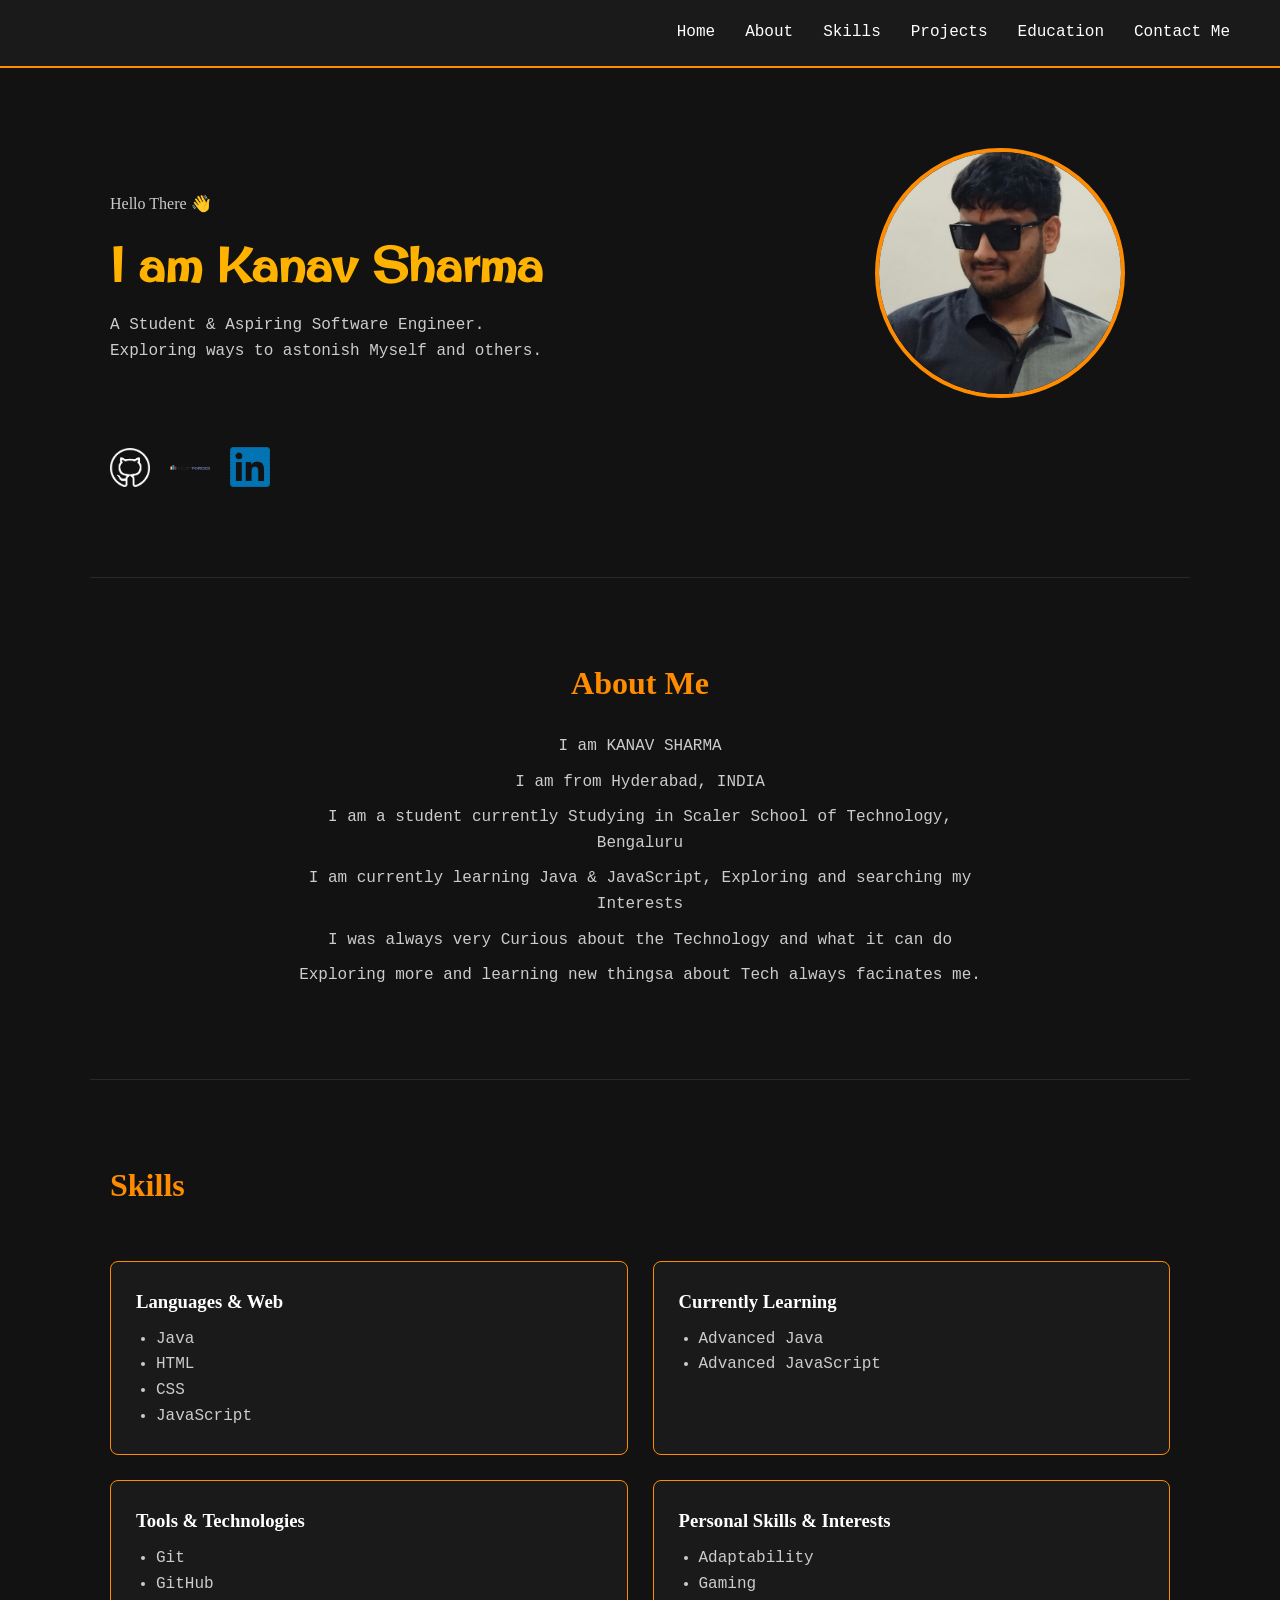
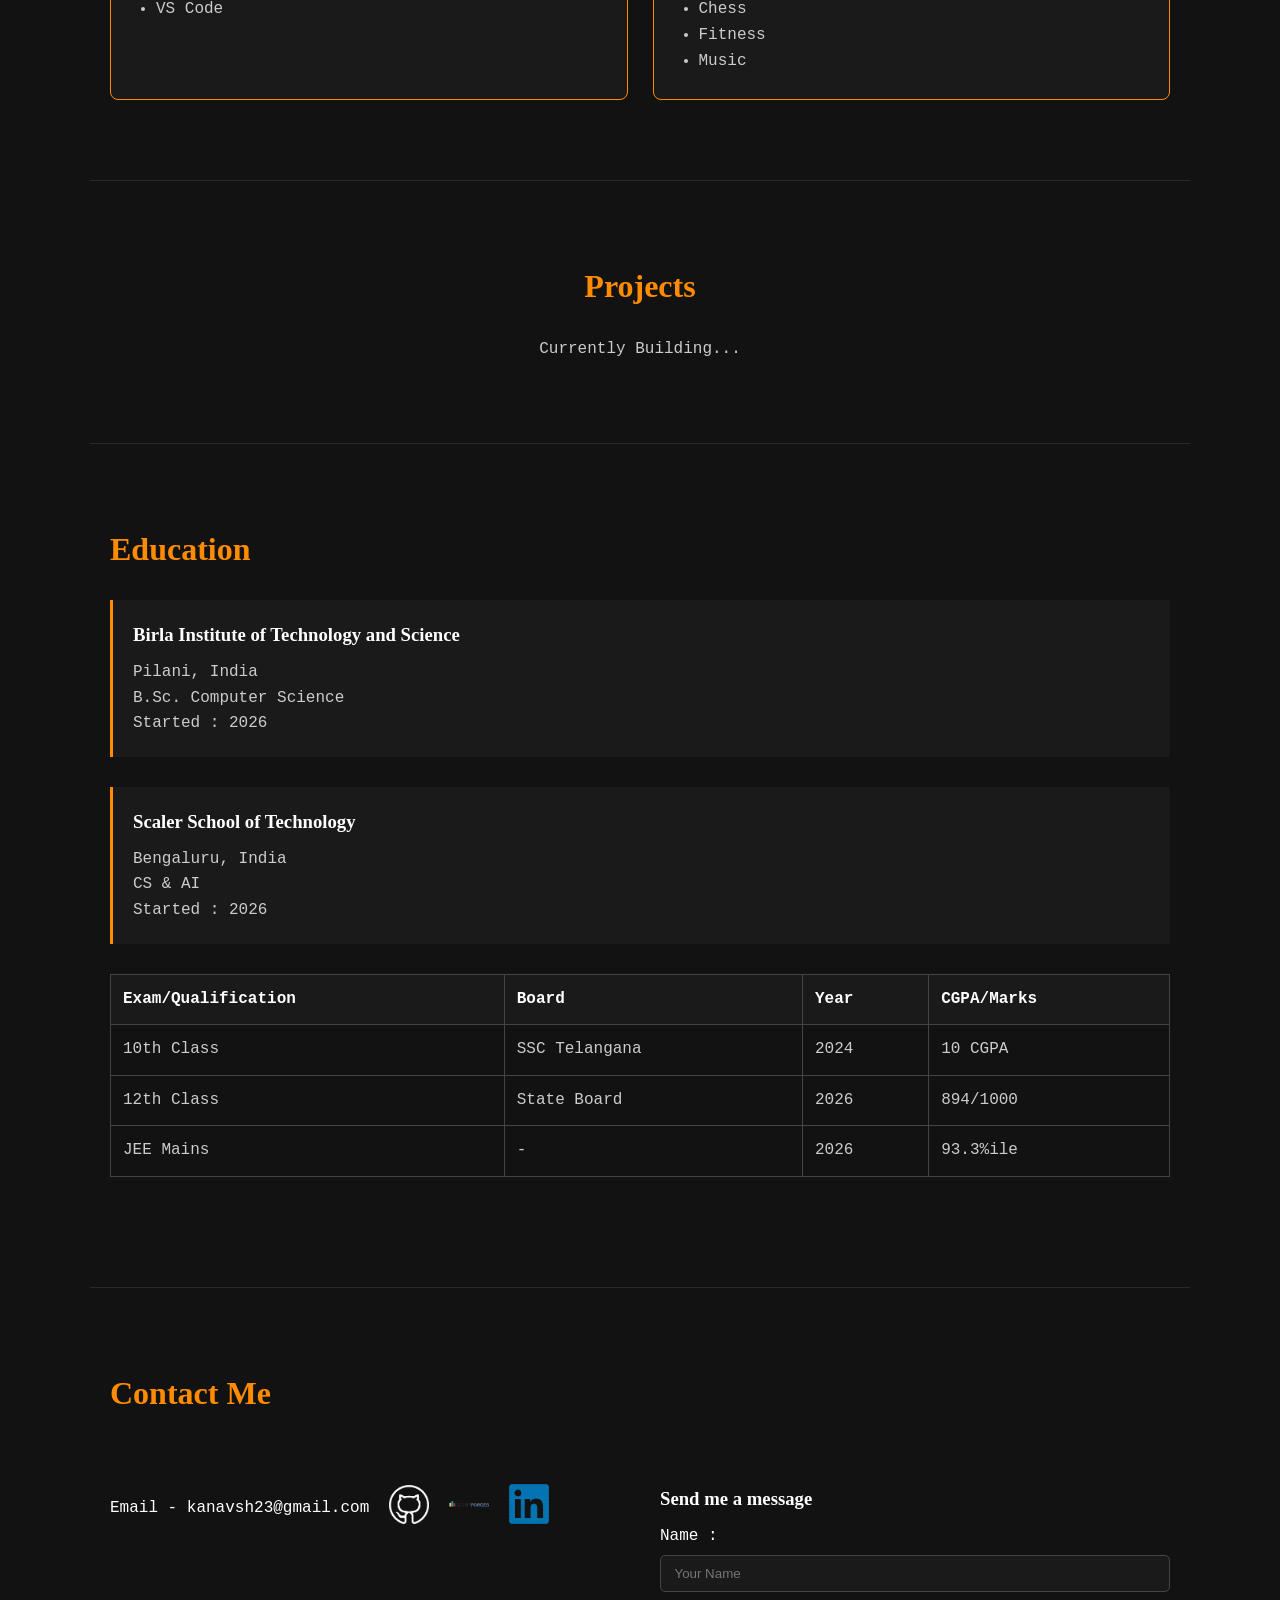
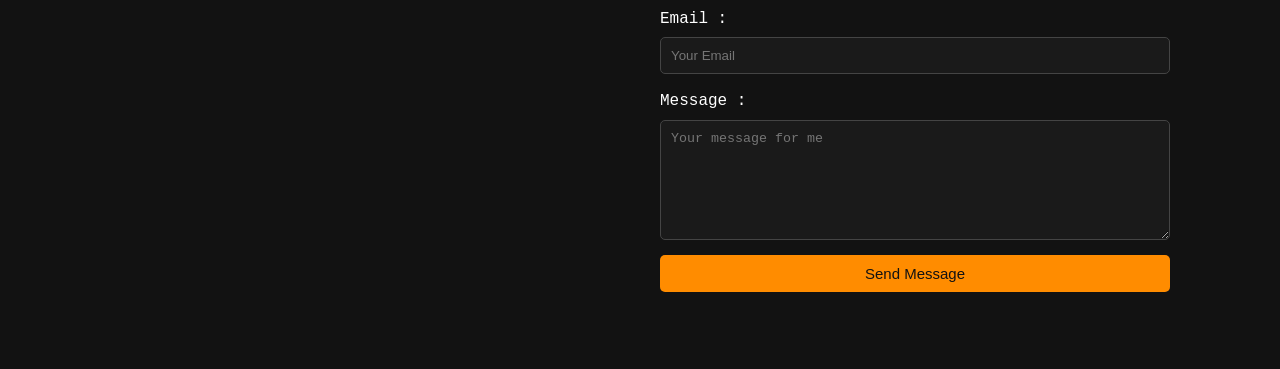
<file: index.html>
<!DOCTYPE html>
<html lang="en">

<head>
    <meta charset="UTF-8">
    <meta name="viewport" content="width=device-width, initial-scale=1.0">

    <title>Kanav Sharma</title>

    <link rel="preconnect" href="https://fonts.googleapis.com">
    <link rel="preconnect" href="https://fonts.gstatic.com" crossorigin>
    <link href="https://fonts.googleapis.com/css2?family=Chewy&family=Edu+QLD+Hand:wght@400..700&family=Iosevka+Charon+Mono:ital,wght@0,300;0,400;0,500;0,700;1,300;1,400;1,500;1,700&family=Original+Surfer&display=swap" rel="stylesheet">

    <link rel="stylesheet" href="portfolio.css">
</head>

<body>

    <header>
        <nav>
            <ul>
                <li><a href="index.html">Home</a></li>
                <li><a href="about.html">About</a></li>
                <li><a href="skills.html">Skills</a></li>
                <li><a href="projects.html">Projects</a></li>
                <li><a href="education.html">Education</a></li>
                <li><a href="contactme.html">Contact Me</a></li>
            </ul>
        </nav>
    </header>

    <main>

        <section id="home">

            <div>
                <p>Hello There 👋</p>
                <h1>I am Kanav Sharma</h1>
                <p>A Student & Aspiring Software Engineer.</p>
                <p>Exploring ways to astonish Myself and others.</p>
            </div>

            <div>
                <img src="assets\kanav.jpeg" alt="Profile pic of Kanav Sharma">
            </div>

            <div>
                <ul>
                    <li><a href="https://github.com/kanavsharma09" target="_blank" rel="noopener noreferrer"><img src="assets\Github_transparent.png" alt="GitHub"></a></li>
                    <li><a href="https://codeforces.com/profile/kanavsharma09" target="_blank" rel="noopener noreferrer"><img src="assets\CodeForces_transparent.png" alt="CodeForces"></a></li>
                    <li><a href="https://www.linkedin.com/in/kanav-sharma-463323418/" target="_blank" rel="noopener noreferrer"><img src="assets\LinkedIn_transparent.png" alt="LinkedIn"></a></li>
                </ul>
            </div>

        </section>

        <section id="aboutme">

            <div>

                <h2>About Me</h2>
                <p>I am KANAV SHARMA</p>
                <p>I am from Hyderabad, INDIA</p>
                <p>I am a student currently Studying in Scaler School of Technology, Bengaluru</p>
                <p>I am currently learning Java & JavaScript, Exploring and searching my Interests</p>
                <p>I was always very Curious about the Technology and what it can do</p>
                <p>Exploring more and learning new thingsa about Tech always facinates me.</p>
           
            </div>

        </section>

        <section id="skills">

            <h2>Skills</h2>

            <div>
                <h3>Languages & Web</h3>
                <ul>
                    <li>Java</li>
                    <li>HTML</li>
                    <li>CSS</li>
                    <li>JavaScript</li>
                </ul>
            </div>

            <div>
                <h3>Currently Learning</h3>
                <ul>
                    <li>Advanced Java</li>
                    <li>Advanced JavaScript</li>
                </ul>
            </div>

            <div>
                <h3>Tools & Technologies</h3>
                <ul>
                    <li>Git</li>
                    <li>GitHub</li>
                    <li>VS Code</li>
                </ul>
            </div>

            <div>
                <h3>Personal Skills & Interests</h3>
                <ul>
                    <li>Adaptability</li>
                    <li>Gaming</li>
                    <li>Chess</li>
                    <li>Fitness</li>
                    <li>Music</li>
                </ul>
            </div>

        </section>
              
        <section id="projects">

            <h2>Projects</h2>
            <p>Currently Building...</p>
        
        </section>

        <section id="education">

            <h2>Education</h2>

                <div>
                    <h3>Birla Institute of Technology and Science</h3>
                    <p>Pilani, India</p>
                    <p>B.Sc. Computer Science</p>
                    <p>Started : 2026</p>
                </div>

                <div>
                    <h3>Scaler School of Technology</h3>
                    <p>Bengaluru, India</p>
                    <p>CS & AI</p>
                    <p>Started : 2026</p>
                </div>

                <div>

                    <table>

                        <thead>

                            <tr>
                                <th>Exam/Qualification</th>
                                <th>Board</th>
                                <th>Year</th>
                                <th>CGPA/Marks</th>
                            </tr>

                        </thead>

                        <tbody>

                            <tr>
                                <td>10th Class</td>
                                <td>SSC Telangana</td>
                                <td>2024</td>
                                <td>10 CGPA</td>
                            </tr>
                            <tr>
                                <td>12th Class</td>
                                <td>State Board</td>
                                <td>2026</td>
                                <td>894/1000</td>
                            </tr>
                            <tr>
                                <td>JEE Mains</td>
                                <td> - </td>
                                <td>2026</td>
                                <td>93.3%ile</td>
                            </tr>

                        </tbody>

                    </table>

                </div>
                    
        </section>

        <section id="contactme">
            
            <h2>Contact Me</h2>
            
            <div> 
                <ul>
                    <li><a href="mailto:kanavsh23@gmail.com">Email - kanavsh23@gmail.com</a></li>
                    <li><a href="https://github.com/kanavsharma09" target="_blank" rel="noopener noreferrer"><img src="assets\Github_transparent.png" alt="GitHub"></a></li>
                    <li><a href="https://codeforces.com/profile/kanavsharma09" target="_blank" rel="noopener noreferrer"><img src="assets\CodeForces_transparent.png" alt="CodeForces"></a></li>
                    <li><a href="https://www.linkedin.com/in/kanav-sharma-463323418/" target="_blank" rel="noopener noreferrer"><img src="assets\LinkedIn_transparent.png" alt="LinkedIn"></a></li>
                </ul>
            </div>

            <div>

                <h3>Send me a message</h3>

                <form>

                    <div>
                        <label for="Name">Name : </label>
                        <input type="text" id="Name" placeholder=" Your Name">
                    </div>

                    <div>
                         <label for="Email">Email : </label>
                        <input type="email" id="Email" placeholder="Your Email">
                    </div>
                   
                    <div>
                        <label for="Message">Message : </label>
                        <textarea id="Message" placeholder="Your message for me"></textarea>
                    </div>

                    <div>
                        <button type="submit">Send Message</button>
                    </div>

                </form>

            </div>

        </section>

    </main>
<script src="script.js"></script>
</body>

</html>
</file>
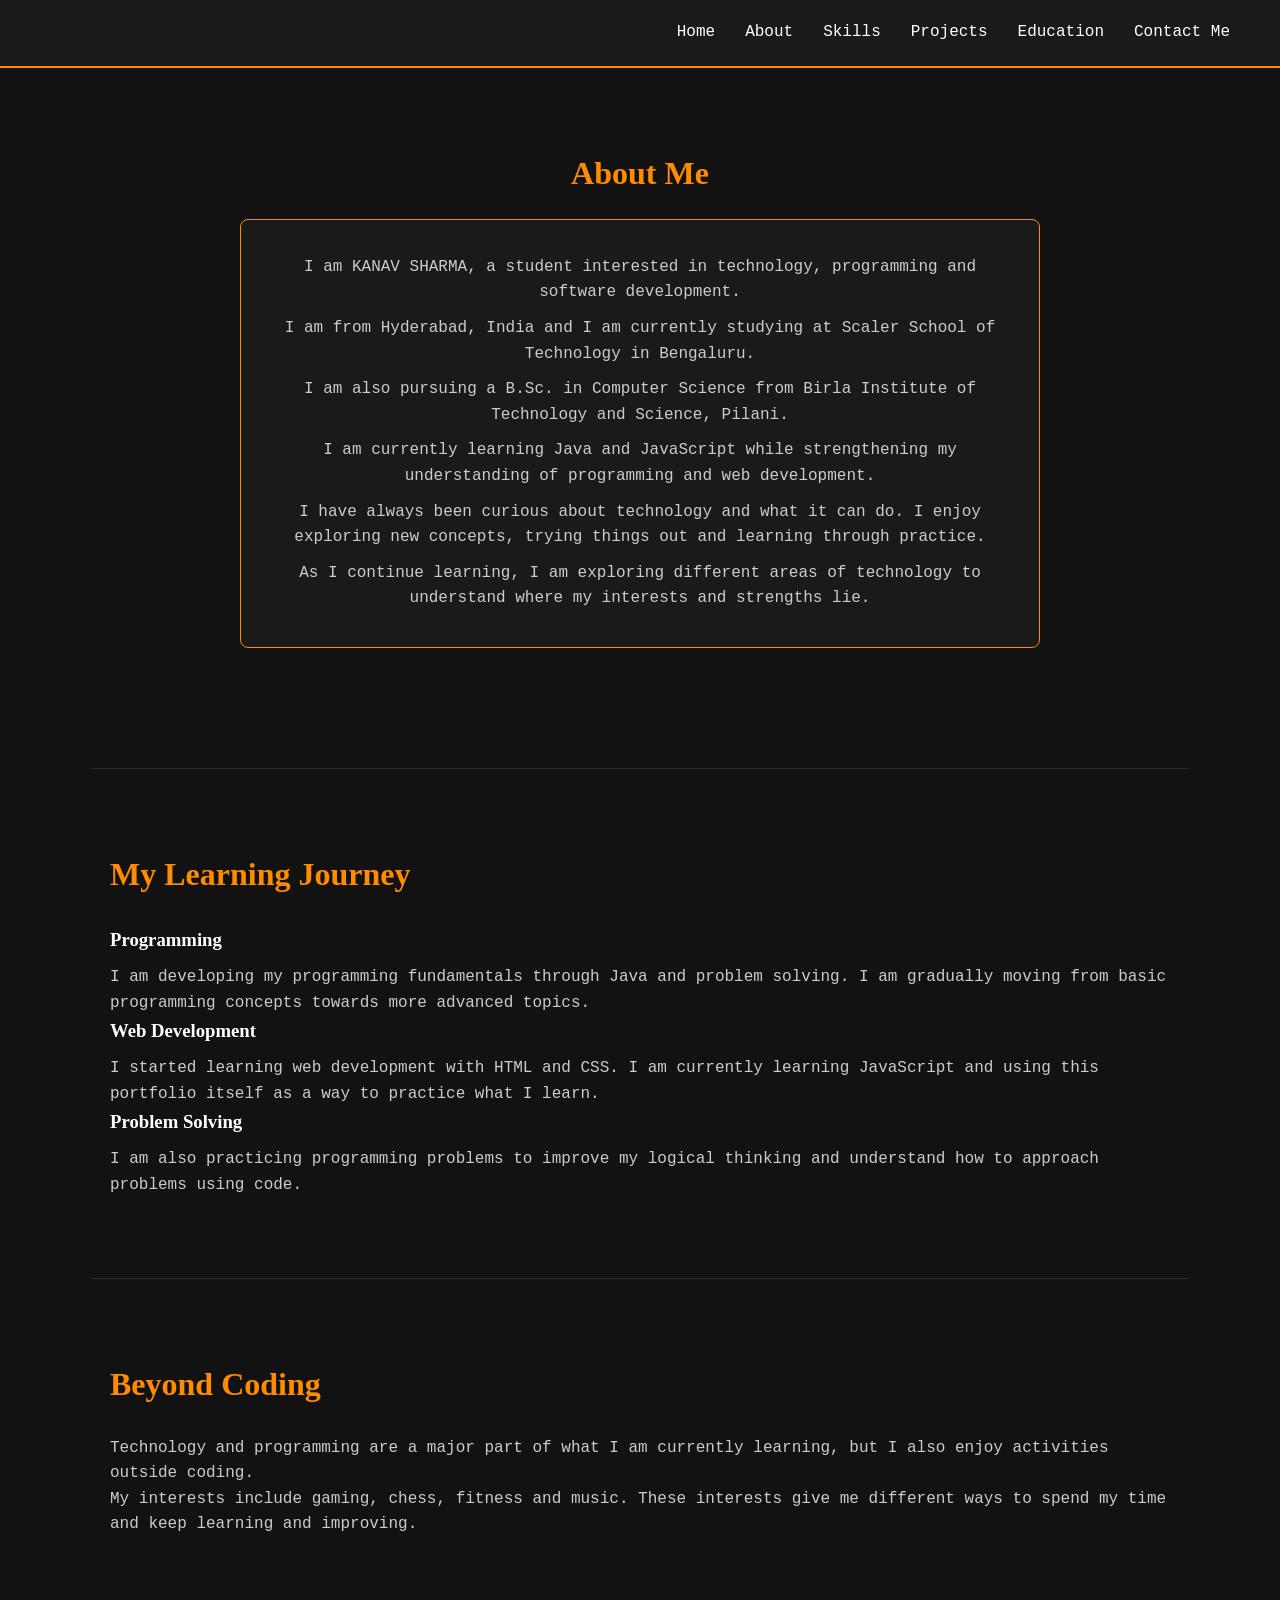
<file: about.html>
<!doctype html>
<html lang="en">
  <head>
    <meta charset="UTF-8" />
    <meta name="viewport" content="width=device-width, initial-scale=1.0" />

    <title>About Me | Kanav Sharma</title>

    <link rel="preconnect" href="https://fonts.googleapis.com" />
    <link rel="preconnect" href="https://fonts.gstatic.com" crossorigin />

    <link
      href="https://fonts.googleapis.com/css2?family=Chewy&family=Edu+QLD+Hand:wght@400..700&family=Iosevka+Charon+Mono:ital,wght@0,300;0,400;0,500;0,700;1,300;1,400;1,500;1,700&family=Original+Surfer&display=swap"
      rel="stylesheet"
    />

    <link rel="stylesheet" href="portfolio.css" />
    <style>
      #about-page {
        text-align: center;
      }

      #about-page > div {
        max-width: 800px;
        margin: auto;
        margin-bottom: 40px;
        padding: 25px;
        border: 1px solid #ff8c00;
        background-color: #1a1a1a;
        border-radius: 8px;
      }

      #about-page h2 {
        margin-bottom: 20px;
      }

      #about-page h3 {
        color: #ffb300;
        margin-bottom: 15px;
      }

      #about-page p {
        margin: 10px 0;
      }

      #about-page ul {
        display: inline-block;
        text-align: left;
        padding-left: 20px;
        color: #cccccc;
      }

      @media (max-width: 700px) {
        #about-page > div {
          padding: 20px;
        }
      }
    </style>
  </head>

  <body>
    <header>
      <nav>
        <ul>
          <li><a href="index.html">Home</a></li>
          <li><a href="about.html">About</a></li>
          <li><a href="skills.html">Skills</a></li>
          <li><a href="projects.html">Projects</a></li>
          <li><a href="education.html">Education</a></li>
          <li><a href="contactme.html">Contact Me</a></li>
        </ul>
      </nav>
    </header>

    <main>
      <section id="about-page">
        <h2>About Me</h2>

        <div>
          <p>
            I am KANAV SHARMA, a student interested in technology, programming
            and software development.
          </p>

          <p>
            I am from Hyderabad, India and I am currently studying at Scaler
            School of Technology in Bengaluru.
          </p>

          <p>
            I am also pursuing a B.Sc. in Computer Science from Birla Institute
            of Technology and Science, Pilani.
          </p>

          <p>
            I am currently learning Java and JavaScript while strengthening my
            understanding of programming and web development.
          </p>

          <p>
            I have always been curious about technology and what it can do. I
            enjoy exploring new concepts, trying things out and learning through
            practice.
          </p>

          <p>
            As I continue learning, I am exploring different areas of technology
            to understand where my interests and strengths lie.
          </p>
        </div>
      </section>

      <section>
        <h2>My Learning Journey</h2>

        <div>
          <h3>Programming</h3>

          <p>
            I am developing my programming fundamentals through Java and problem
            solving. I am gradually moving from basic programming concepts
            towards more advanced topics.
          </p>
        </div>

        <div>
          <h3>Web Development</h3>

          <p>
            I started learning web development with HTML and CSS. I am currently
            learning JavaScript and using this portfolio itself as a way to
            practice what I learn.
          </p>
        </div>

        <div>
          <h3>Problem Solving</h3>

          <p>
            I am also practicing programming problems to improve my logical
            thinking and understand how to approach problems using code.
          </p>
        </div>
      </section>

      <section>
        <h2>Beyond Coding</h2>

        <p>
          Technology and programming are a major part of what I am currently
          learning, but I also enjoy activities outside coding.
        </p>

        <p>
          My interests include gaming, chess, fitness and music. These interests
          give me different ways to spend my time and keep learning and
          improving.
        </p>
      </section>
    </main>
    <script src="script.js"></script>
  </body>
</html>
</file>
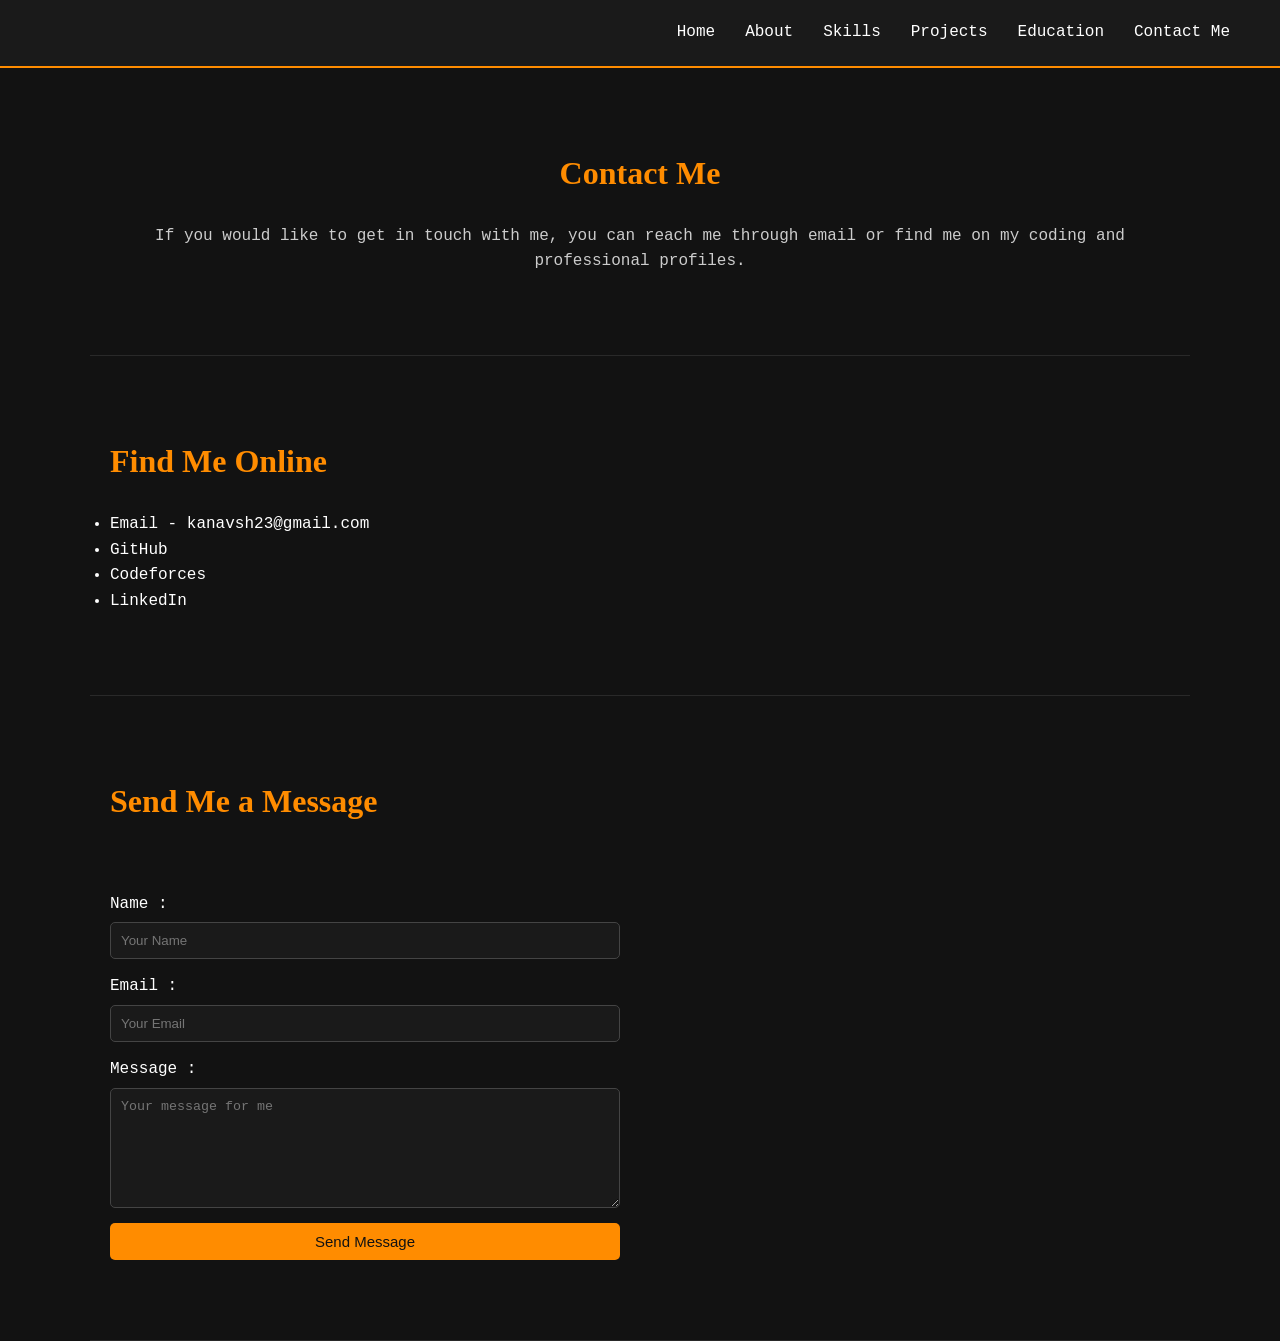
<file: contactme.html>
<!DOCTYPE html>
<html lang="en">

<head>
    <meta charset="UTF-8">
    <meta name="viewport" content="width=device-width, initial-scale=1.0">

    <title>Contact Me | Kanav Sharma</title>

    <link rel="preconnect" href="https://fonts.googleapis.com">
    <link rel="preconnect" href="https://fonts.gstatic.com" crossorigin>

    <link href="https://fonts.googleapis.com/css2?family=Chewy&family=Edu+QLD+Hand:wght@400..700&family=Iosevka+Charon+Mono:ital,wght@0,300;0,400;0,500;0,700;1,300;1,400;1,500;1,700&family=Original+Surfer&display=swap" rel="stylesheet">

    <link rel="stylesheet" href="portfolio.css">
    <style>

        #contact-page {
        width: 90%;
        max-width: 1100px;
        margin: auto;
        }

        #contact-page section {
        padding: 80px 20px;
        border-bottom: 1px solid #292929;
        }

        #contact-page h2 {
        margin-bottom: 25px;
        color: #ff8c00;
        font-size: 32px;
        font-family: "Edu QLD Hand", cursive;
        }

        #contact-page section:first-child {
        text-align: center;
        }

        #contact-page section:first-child > div {
        max-width: 700px;
        margin: auto;
        padding: 25px;
        background-color: #1a1a1a;
        border: 1px solid #ff8c00;
        border-radius: 8px;
        }

        #contact-page section:first-child ul {
        display: flex;
        justify-content: center;
        align-items: center;
        gap: 20px;
        list-style: none;
        }

        #contact-page section:first-child img {
        width: 40px;
        height: 40px;
        object-fit: contain;
        }

        #contact-page a {
        color: white;
        text-decoration: none;
        }

        #contact-page a:hover {
        color: #ffd000;
        }

        #contact-page section:last-child {
        display: grid;
        grid-template-columns: 1fr 1fr;
        gap: 40px;
        }

        #contact-page section:last-child h2 {
        grid-column: 1 / 3;
        }

        #contact-page section:last-child > div {
        background-color: #1a1a1a;
        border: 1px solid #ff8c00;
        border-radius: 8px;
        padding: 25px;
        }

        #contact-page h3 {
        color: #ffb300;
        }

    @media (max-width: 700px) {

        #contact-page {
            width: 90%;
        }

        #contact-page section:last-child {
            grid-template-columns: 1fr;
        }

        #contact-page section:last-child h2 {
            grid-column: 1;
        }
        }
    </style>
</head>

<body>

    <header>

        <nav>
            <ul>
                <li><a href="index.html">Home</a></li>
                <li><a href="about.html">About</a></li>
                <li><a href="skills.html">Skills</a></li>
                <li><a href="projects.html">Projects</a></li>
                <li><a href="education.html">Education</a></li>
                <li><a href="contactme.html">Contact Me</a></li>
            </ul>
        </nav>

    </header>

    <main id="contact-page">

        <section>

            <h2>Contact Me</h2>

            <p>
                If you would like to get in touch with me, you can reach
                me through email or find me on my coding and professional
                profiles.
            </p>

        </section>


        <section>

            <h2>Find Me Online</h2>

            <div>

                <ul>

                    <li>
                        <a href="mailto:kanavsh23@gmail.com">
                            Email - kanavsh23@gmail.com
                        </a>
                    </li>

                    <li>
                        <a href="https://github.com/kanavsharma09"
                           target="_blank"
                           rel="noopener noreferrer">
                            GitHub
                        </a>
                    </li>

                    <li>
                        <a href="https://codeforces.com/profile/kanavsharma09"
                           target="_blank"
                           rel="noopener noreferrer">
                            Codeforces
                        </a>
                    </li>

                    <li>
                        <a href="https://www.linkedin.com/in/kanav-sharma-463323418/"
                           target="_blank"
                           rel="noopener noreferrer">
                            LinkedIn
                        </a>
                    </li>

                </ul>

            </div>

        </section>


        <section>

            <h2>Send Me a Message</h2>

            <form>

                <div>

                    <label for="Name">Name :</label>

                    <input
                        type="text"
                        id="Name"
                        placeholder="Your Name"
                    >

                </div>


                <div>

                    <label for="Email">Email :</label>

                    <input
                        type="email"
                        id="Email"
                        placeholder="Your Email"
                    >

                </div>


                <div>

                    <label for="Message">Message :</label>

                    <textarea
                        id="Message"
                        placeholder="Your message for me"
                    ></textarea>

                </div>


                <div>

                    <button type="submit">
                        Send Message
                    </button>

                </div>

            </form>

        </section>

    </main>
<script src="script.js"></script>
</body>

</html>
</file>
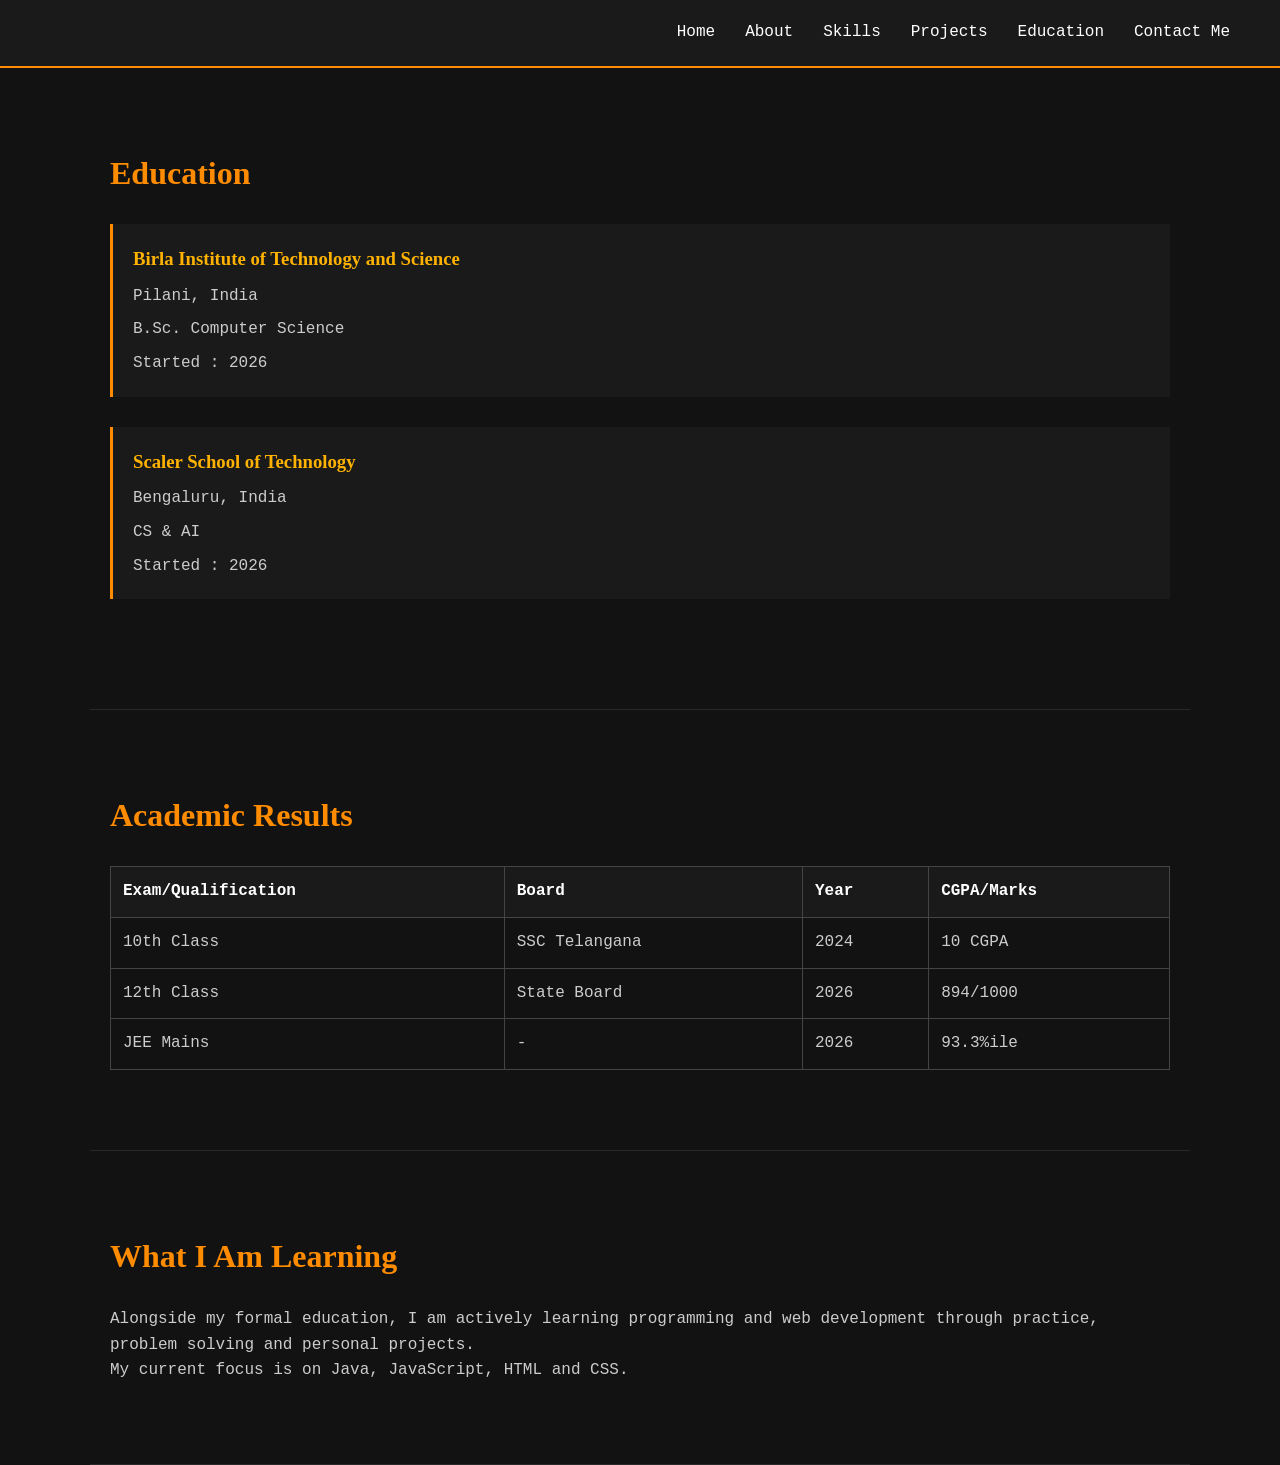
<file: education.html>
<!DOCTYPE html>
<html lang="en">

<head>
    <meta charset="UTF-8">
    <meta name="viewport" content="width=device-width, initial-scale=1.0">

    <title>Education | Kanav Sharma</title>

    <link rel="preconnect" href="https://fonts.googleapis.com">
    <link rel="preconnect" href="https://fonts.gstatic.com" crossorigin">

    <link href="https://fonts.googleapis.com/css2?family=Chewy&family=Edu+QLD+Hand:wght@400..700&family=Iosevka+Charon+Mono:ital,wght@0,300;0,400;0,500;0,700;1,300;1,400;1,500;1,700&family=Original+Surfer&display=swap" rel="stylesheet">

    <link rel="stylesheet" href="portfolio.css">
    <style>

    #education-page > div {
    padding: 20px;
    margin-bottom: 30px;
    border-left: 3px solid #ff8c00;
    background-color: #1a1a1a;
    }

    #education-page h3 {
    color: #ffb300;
    }

    #education-page p {
    margin-top: 8px;
    }

    #education-page table {
    margin-top: 20px;
    }

    @media (max-width: 700px) {

        #education-page {
            overflow-x: auto;
        }

        #education-page table {
            min-width: 600px;
        }
    }
    </style>
</head>

<body>

    <header>

        <nav>
            <ul>
                <li><a href="index.html">Home</a></li>
                <li><a href="about.html">About</a></li>
                <li><a href="skills.html">Skills</a></li>
                <li><a href="projects.html">Projects</a></li>
                <li><a href="education.html">Education</a></li>
                <li><a href="contactme.html">Contact Me</a></li>
            </ul>
        </nav>

    </header>

    <main>

        <section id="education-page">

            <h2>Education</h2>

            <div>

                <h3>Birla Institute of Technology and Science</h3>

                <p>Pilani, India</p>
                <p>B.Sc. Computer Science</p>
                <p>Started : 2026</p>

            </div>


            <div>

                <h3>Scaler School of Technology</h3>

                <p>Bengaluru, India</p>
                <p>CS & AI</p>
                <p>Started : 2026</p>

            </div>

        </section>


        <section>

            <h2>Academic Results</h2>

            <table>

                <thead>

                    <tr>
                        <th>Exam/Qualification</th>
                        <th>Board</th>
                        <th>Year</th>
                        <th>CGPA/Marks</th>
                    </tr>

                </thead>

                <tbody>

                    <tr>
                        <td>10th Class</td>
                        <td>SSC Telangana</td>
                        <td>2024</td>
                        <td>10 CGPA</td>
                    </tr>

                    <tr>
                        <td>12th Class</td>
                        <td>State Board</td>
                        <td>2026</td>
                        <td>894/1000</td>
                    </tr>

                    <tr>
                        <td>JEE Mains</td>
                        <td>-</td>
                        <td>2026</td>
                        <td>93.3%ile</td>
                    </tr>

                </tbody>

            </table>

        </section>


        <section>

            <h2>What I Am Learning</h2>

            <p>
                Alongside my formal education, I am actively learning
                programming and web development through practice,
                problem solving and personal projects.
            </p>

            <p>
                My current focus is on Java, JavaScript, HTML and CSS.
            </p>

        </section>

    </main>
<script src="script.js"></script>
</body>

</html>
</file>
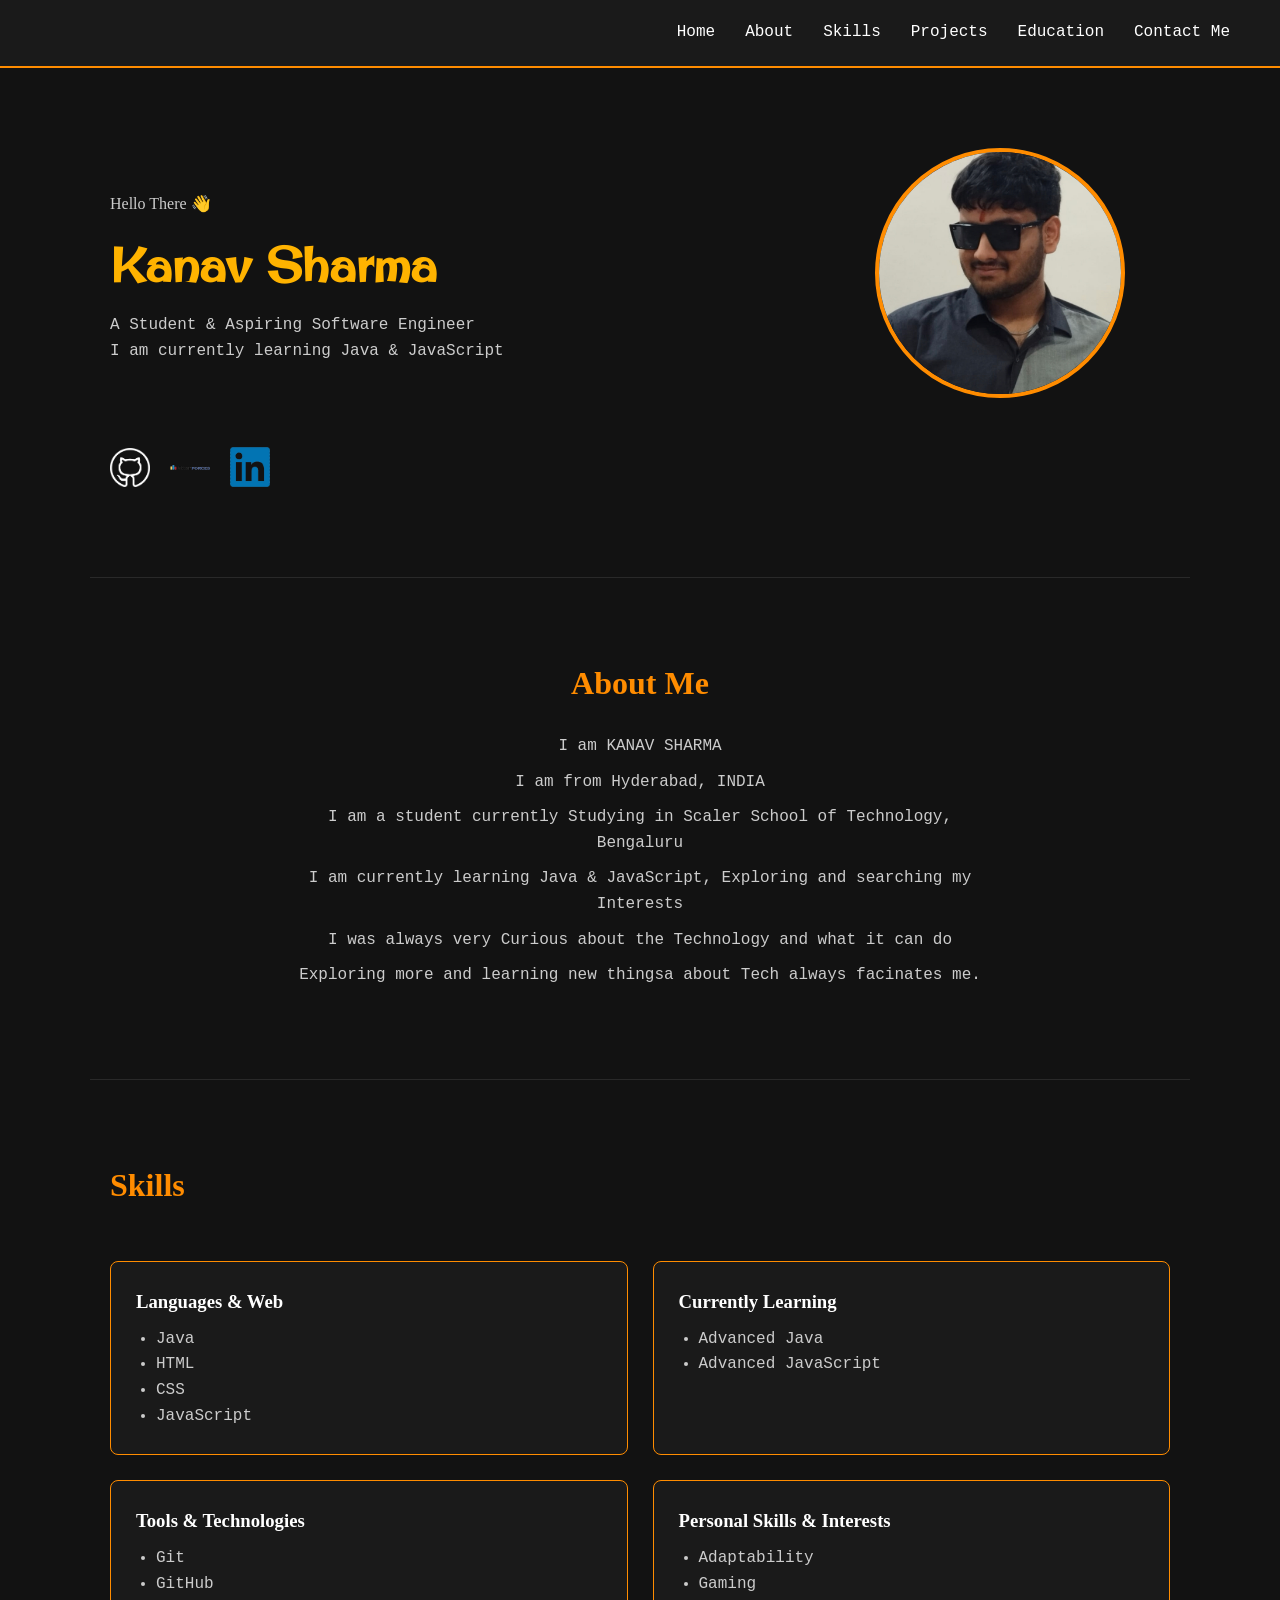
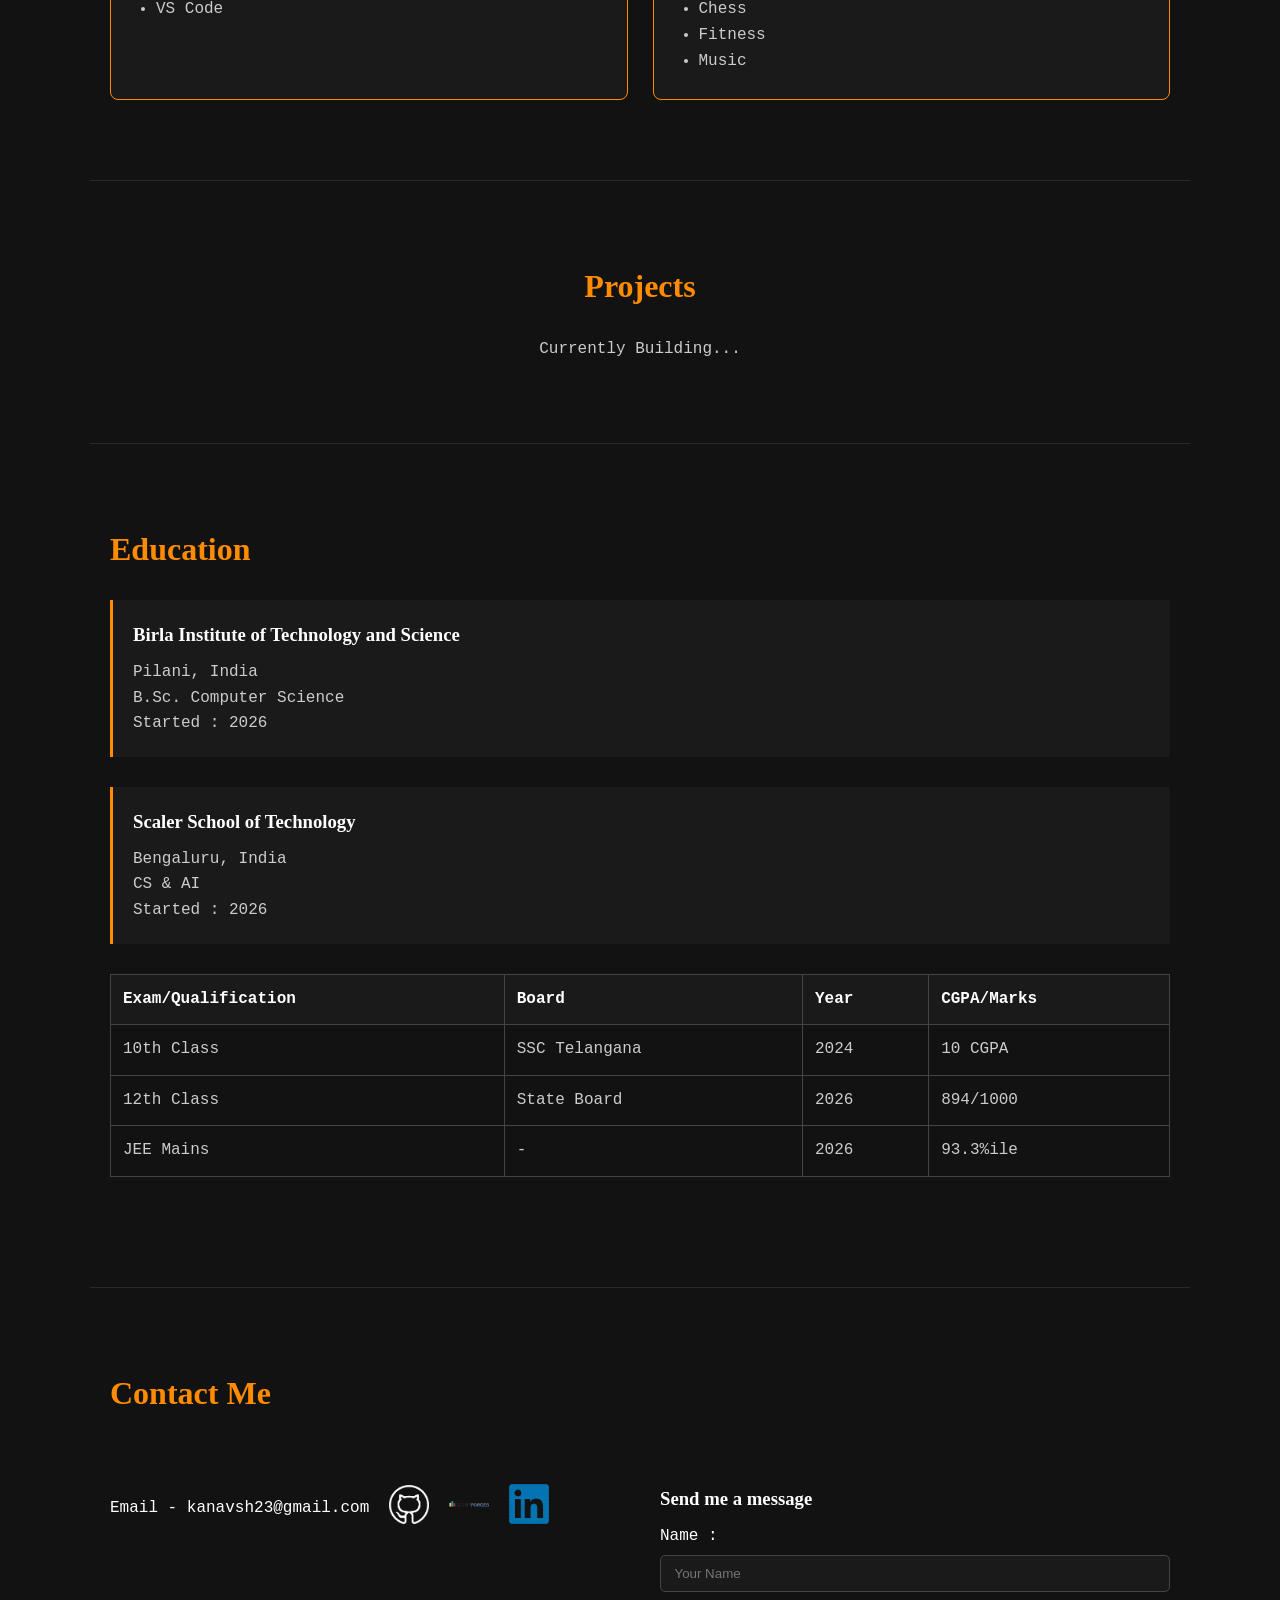
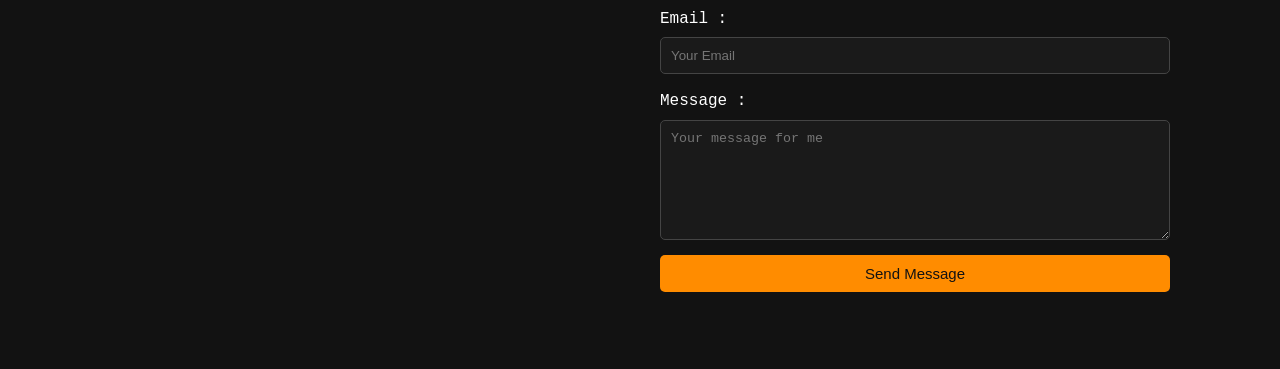
<file: Portfolio Website.html>
<!DOCTYPE html>
<html lang="en">

<head>
    <meta charset="UTF-8">
    <meta name="viewport" content="width=device-width, initial-scale=1.0">

    <title>Kanav Sharma</title>

    <link rel="preconnect" href="https://fonts.googleapis.com">
    <link rel="preconnect" href="https://fonts.gstatic.com" crossorigin>
    <link href="https://fonts.googleapis.com/css2?family=Chewy&family=Edu+QLD+Hand:wght@400..700&family=Iosevka+Charon+Mono:ital,wght@0,300;0,400;0,500;0,700;1,300;1,400;1,500;1,700&family=Original+Surfer&display=swap" rel="stylesheet">

    <link rel="stylesheet" href="portfolio.css">
</head>

<body>

    <header>
        <nav>
            <ul>
                <li><a href="#home">Home</a></li>
                <li><a href="#aboutme">About</a></li>
                <li><a href="#skills">Skills</a></li>
                <li><a href="#projects">Projects</a></li>
                <li><a href="#education">Education</a></li>
                <li><a href="#contactme">Contact Me</a></li>
            </ul>
        </nav>
    </header>

    <main>

        <section id="home">

            <div>
                <p>Hello There 👋</p>
                <h1>Kanav Sharma</h1>
                <p>A Student & Aspiring Software Engineer</p>
                <p>I am currently learning Java & JavaScript</p>
            </div>

            <div>
                <img src="assets\kanav.jpeg" alt="Profile pic of Kanav Sharma">
            </div>

            <div>
                <ul>
                    <li><a href="https://github.com/kanavsharma09" target="_blank" rel="noopener noreferrer"><img src="assets\Github_transparent.png" alt="GitHub"></a></li>
                    <li><a href="https://codeforces.com/profile/kanavsharma09" target="_blank" rel="noopener noreferrer"><img src="assets\CodeForces_transparent.png" alt="CodeForces"></a></li>
                    <li><a href="https://www.linkedin.com/in/kanav-sharma-463323418/" target="_blank" rel="noopener noreferrer"><img src="assets\LinkedIn_transparent.png" alt="LinkedIn"></a></li>
                </ul>
            </div>

        </section>

        <section id="aboutme">

            <div>

                <h2>About Me</h2>
                <p>I am KANAV SHARMA</p>
                <p>I am from Hyderabad, INDIA</p>
                <p>I am a student currently Studying in Scaler School of Technology, Bengaluru</p>
                <p>I am currently learning Java & JavaScript, Exploring and searching my Interests</p>
                <p>I was always very Curious about the Technology and what it can do</p>
                <p>Exploring more and learning new thingsa about Tech always facinates me.</p>
           
            </div>

        </section>

        <section id="skills">

            <h2>Skills</h2>

            <div>
                <h3>Languages & Web</h3>
                <ul>
                    <li>Java</li>
                    <li>HTML</li>
                    <li>CSS</li>
                    <li>JavaScript</li>
                </ul>
            </div>

            <div>
                <h3>Currently Learning</h3>
                <ul>
                    <li>Advanced Java</li>
                    <li>Advanced JavaScript</li>
                </ul>
            </div>

            <div>
                <h3>Tools & Technologies</h3>
                <ul>
                    <li>Git</li>
                    <li>GitHub</li>
                    <li>VS Code</li>
                </ul>
            </div>

            <div>
                <h3>Personal Skills & Interests</h3>
                <ul>
                    <li>Adaptability</li>
                    <li>Gaming</li>
                    <li>Chess</li>
                    <li>Fitness</li>
                    <li>Music</li>
                </ul>
            </div>

        </section>
              
        <section id="projects">

            <h2>Projects</h2>
            <p>Currently Building...</p>
        
        </section>

        <section id="education">

            <h2>Education</h2>

                <div>
                    <h3>Birla Institute of Technology and Science</h3>
                    <p>Pilani, India</p>
                    <p>B.Sc. Computer Science</p>
                    <p>Started : 2026</p>
                </div>

                <div>
                    <h3>Scaler School of Technology</h3>
                    <p>Bengaluru, India</p>
                    <p>CS & AI</p>
                    <p>Started : 2026</p>
                </div>

                <div>

                    <table>

                        <thead>

                            <tr>
                                <th>Exam/Qualification</th>
                                <th>Board</th>
                                <th>Year</th>
                                <th>CGPA/Marks</th>
                            </tr>

                        </thead>

                        <tbody>

                            <tr>
                                <td>10th Class</td>
                                <td>SSC Telangana</td>
                                <td>2024</td>
                                <td>10 CGPA</td>
                            </tr>
                            <tr>
                                <td>12th Class</td>
                                <td>State Board</td>
                                <td>2026</td>
                                <td>894/1000</td>
                            </tr>
                            <tr>
                                <td>JEE Mains</td>
                                <td> - </td>
                                <td>2026</td>
                                <td>93.3%ile</td>
                            </tr>

                        </tbody>

                    </table>

                </div>
                    
        </section>

        <section id="contactme">
            
            <h2>Contact Me</h2>
            
            <div> 
                <ul>
                    <li><a href="mailto:kanavsh23@gmail.com">Email - kanavsh23@gmail.com</a></li>
                    <li><a href="https://github.com/kanavsharma09" target="_blank" rel="noopener noreferrer"><img src="assets\Github_transparent.png" alt="GitHub"></a></li>
                    <li><a href="https://codeforces.com/profile/kanavsharma09" target="_blank" rel="noopener noreferrer"><img src="assets\CodeForces_transparent.png" alt="CodeForces"></a></li>
                    <li><a href="https://www.linkedin.com/in/kanav-sharma-463323418/" target="_blank" rel="noopener noreferrer"><img src="assets\LinkedIn_transparent.png" alt="LinkedIn"></a></li>
                </ul>
            </div>

            <div>

                <h3>Send me a message</h3>

                <form>

                    <div>
                        <label for="Name">Name : </label>
                        <input type="text" id="Name" placeholder=" Your Name">
                    </div>

                    <div>
                         <label for="Email">Email : </label>
                        <input type="email" id="Email" placeholder="Your Email">
                    </div>
                   
                    <div>
                        <label for="Message">Message : </label>
                        <textarea id="Message" placeholder="Your message for me"></textarea>
                    </div>

                    <div>
                        <button type="submit">Send Message</button>
                    </div>

                </form>

            </div>

        </section>

    </main>

</body>

</html>
</file>
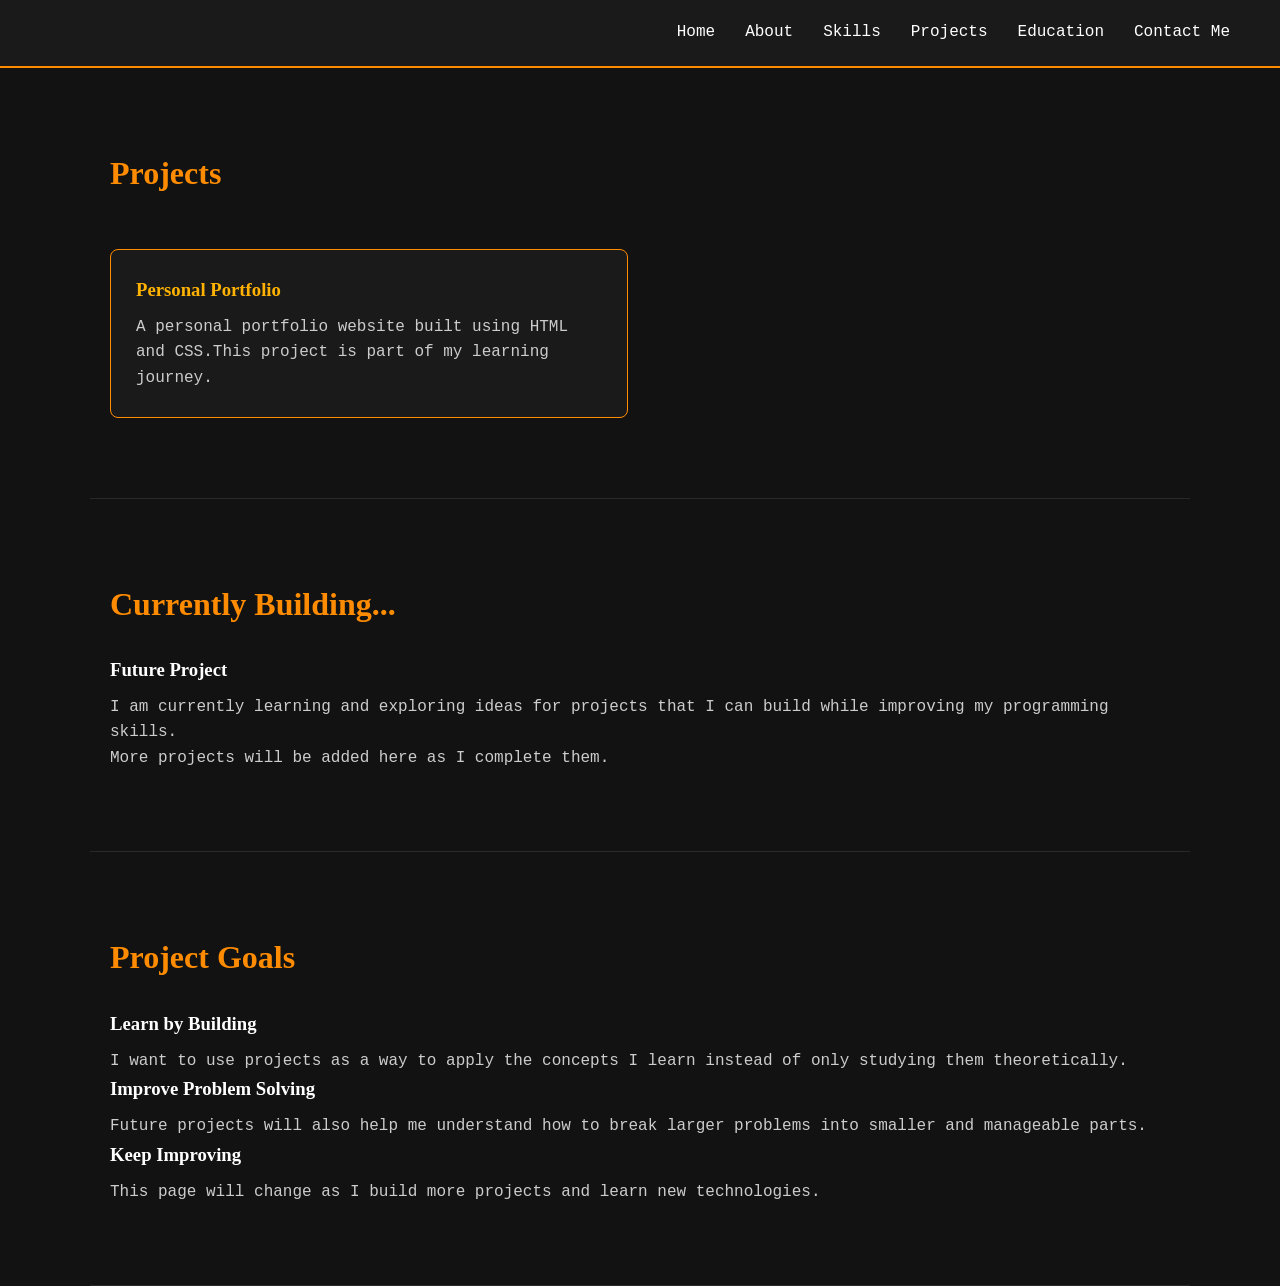
<file: projects.html>
<!DOCTYPE html>
<html lang="en">

<head>
    <meta charset="UTF-8">
    <meta name="viewport" content="width=device-width, initial-scale=1.0">

    <title>Projects | Kanav Sharma</title>

    <link rel="preconnect" href="https://fonts.googleapis.com">
    <link rel="preconnect" href="https://fonts.gstatic.com" crossorigin">

    <link
        href="https://fonts.googleapis.com/css2?family=Chewy&family=Edu+QLD+Hand:wght@400..700&family=Iosevka+Charon+Mono:ital,wght@0,300;0,400;0,500;0,700;1,300;1,400;1,500;1,700&family=Original+Surfer&display=swap"
        rel="stylesheet">

    <link rel="stylesheet" href="portfolio.css">
    <style>
    #projects-page {
        display: grid;
        gap: 25px;
        grid-template-columns: repeat(2, 1fr);
    }

    #projects-page h2 {
        grid-column: 1 / 3;
    }

    #projects-page > div {
        border: 1px solid #ff8c00;
        background-color: #1a1a1a;
        border-radius: 8px;
        padding: 25px;
    }

    #projects-page h3 {
        color: #ffb300;
    }

    #projects-page p {
        margin-top: 10px;
    }

    @media (max-width: 700px) {

        #projects-page {
            grid-template-columns: 1fr;
        }

        #projects-page h2 {
            grid-column: 1;
        }
    }
    </style>
</head>

<body>

    <header>

        <nav>
            <ul>
                <li><a href="index.html">Home</a></li>
                <li><a href="about.html">About</a></li>
                <li><a href="skills.html">Skills</a></li>
                <li><a href="projects.html">Projects</a></li>
                <li><a href="education.html">Education</a></li>
                <li><a href="contactme.html">Contact Me</a></li>
            </ul>
        </nav>

    </header>

    <main>

        <section id="projects-page">

            <h2>Projects</h2>

                <div>
                    <h3>Personal Portfolio</h3>

                    <p>A personal portfolio website built using HTML and CSS.This project is part of my learning journey.</p>

                </div>

        </section>

        <section>

            <h2>Currently Building...</h2>

            <div>

                <h3>Future Project</h3>

                <p>
                    I am currently learning and exploring ideas for
                    projects that I can build while improving my
                    programming skills.
                </p>

                <p>
                    More projects will be added here as I complete them.
                </p>

            </div>

        </section>


        <section>

            <h2>Project Goals</h2>

            <div>

                <h3>Learn by Building</h3>

                <p>
                    I want to use projects as a way to apply the concepts
                    I learn instead of only studying them theoretically.
                </p>

            </div>

            <div>

                <h3>Improve Problem Solving</h3>

                <p>
                    Future projects will also help me understand how to
                    break larger problems into smaller and manageable
                    parts.
                </p>

            </div>

            <div>

                <h3>Keep Improving</h3>

                <p>
                    This page will change as I build more projects and
                    learn new technologies.
                </p>

            </div>

        </section>

    </main>

    <script src="script.js"></script>
    
</body>

</html>
</file>
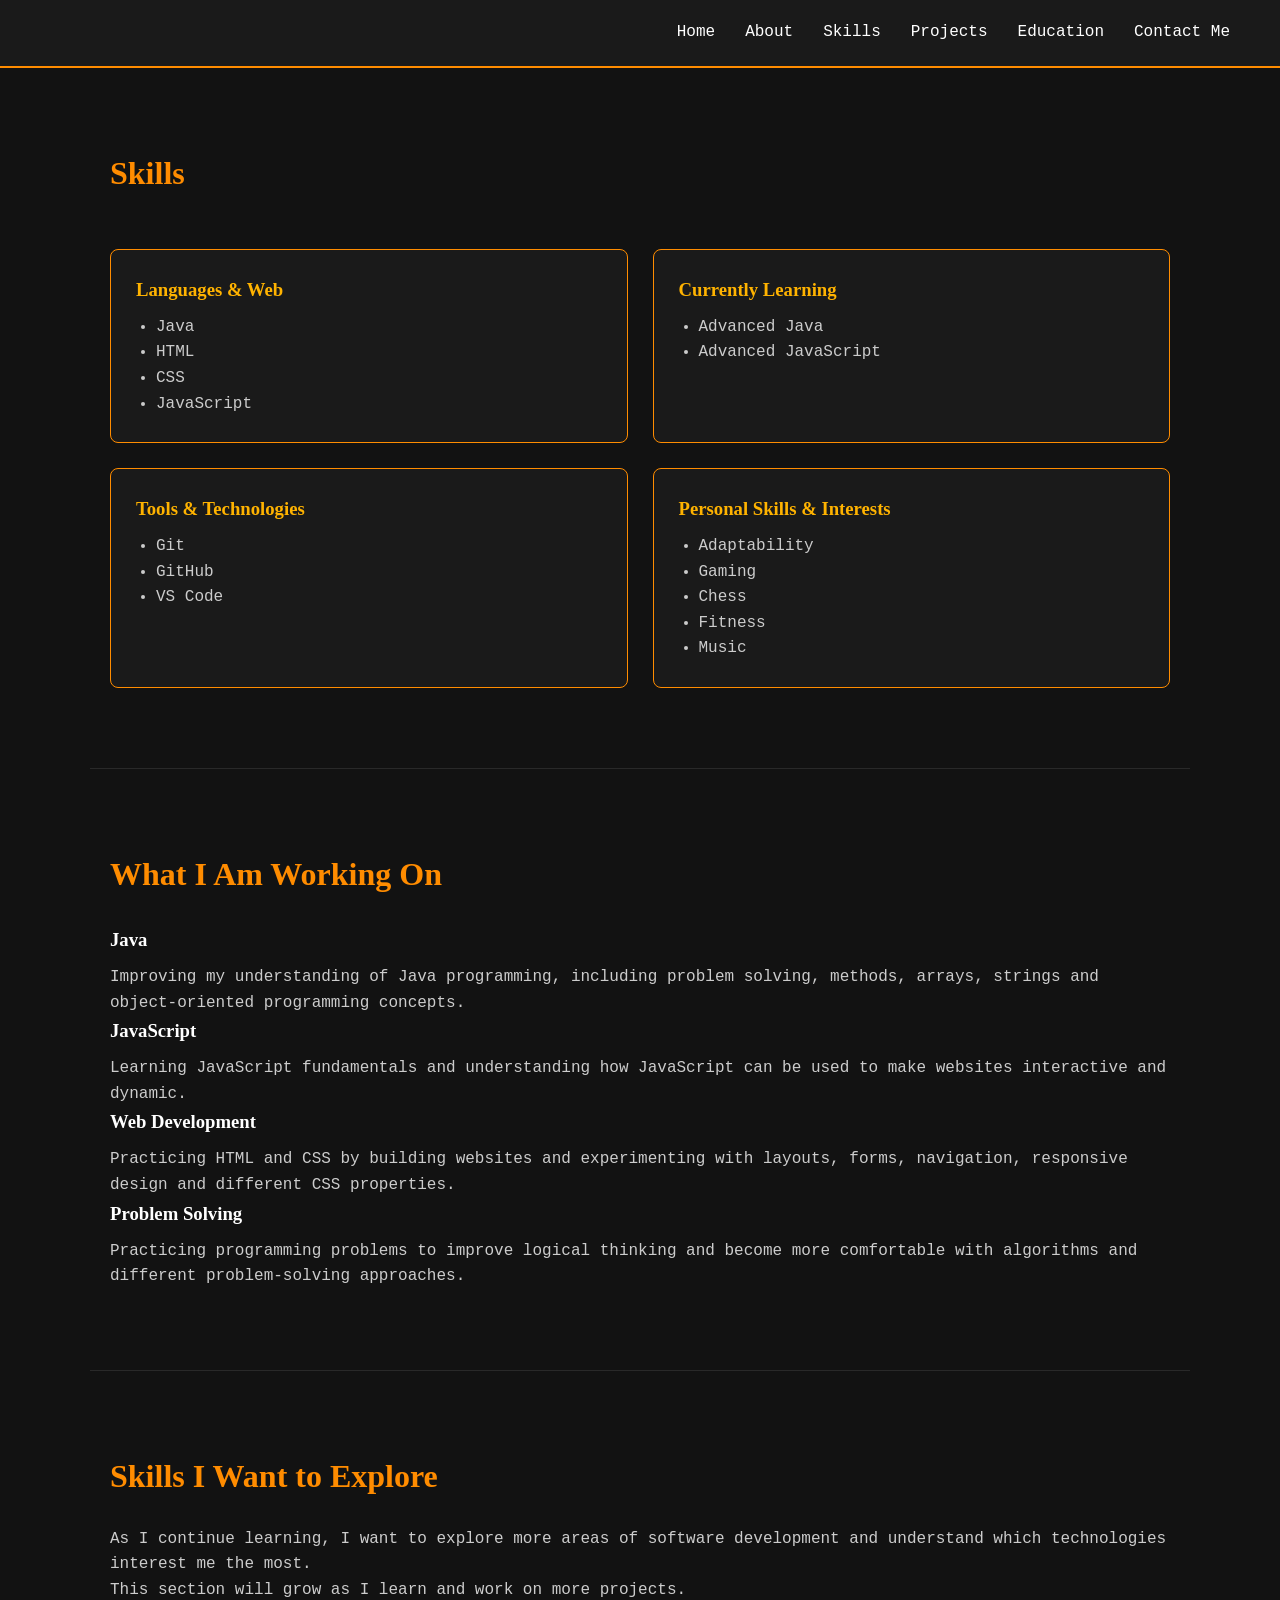
<file: skills.html>
<!DOCTYPE html>
<html lang="en">

<head>
    <meta charset="UTF-8">
    <meta name="viewport" content="width=device-width, initial-scale=1.0">

    <title>Skills | Kanav Sharma</title>

    <link rel="preconnect" href="https://fonts.googleapis.com">
    <link rel="preconnect" href="https://fonts.gstatic.com" crossorigin">

    <link href="https://fonts.googleapis.com/css2?family=Chewy&family=Edu+QLD+Hand:wght@400..700&family=Iosevka+Charon+Mono:ital,wght@0,300;0,400;0,500;0,700;1,300;1,400;1,500;1,700&family=Original+Surfer&display=swap" rel="stylesheet">

    <link rel="stylesheet" href="portfolio.css">
    <style>
    #skills-page {
        display: grid;
        gap: 25px;
        grid-template-columns: repeat(2, 1fr);
    }

    #skills-page > div {
        border: 1px solid #ff8c00;
        background-color: #1a1a1a;
        border-radius: 8px;
        padding: 25px;
    }

    #skills-page h2 {
        grid-column: 1 / 3;
    }

    #skills-page h3 {
        color: #ffb300;
    }

    #skills-page ul {
        padding-left: 20px;
        color: #cccccc;
    }

    #skills-page p {
        margin-top: 10px;
    }

    @media (max-width: 700px) {

        #skills-page {
            grid-template-columns: 1fr;
        }

        #skills-page h2 {
            grid-column: 1;
        }
    }
    </style>
</head>

<body>

    <header>

        <nav>
            <ul>
                <li><a href="index.html">Home</a></li>
                <li><a href="about.html">About</a></li>
                <li><a href="skills.html">Skills</a></li>
                <li><a href="projects.html">Projects</a></li>
                <li><a href="education.html">Education</a></li>
                <li><a href="contactme.html">Contact Me</a></li>
            </ul>
        </nav>

    </header>

    <main>

        <section id="skills-page">

            <h2>Skills</h2>

            <div>

                <h3>Languages & Web</h3>

                <ul>
                    <li>Java</li>
                    <li>HTML</li>
                    <li>CSS</li>
                    <li>JavaScript</li>
                </ul>

            </div>

            <div>

                <h3>Currently Learning</h3>

                <ul>
                    <li>Advanced Java</li>
                    <li>Advanced JavaScript</li>
                </ul>

            </div>

            <div>

                <h3>Tools & Technologies</h3>

                <ul>
                    <li>Git</li>
                    <li>GitHub</li>
                    <li>VS Code</li>
                </ul>

            </div>

            <div>

                <h3>Personal Skills & Interests</h3>

                <ul>
                    <li>Adaptability</li>
                    <li>Gaming</li>
                    <li>Chess</li>
                    <li>Fitness</li>
                    <li>Music</li>
                </ul>

            </div>

        </section>


        <section>

            <h2>What I Am Working On</h2>

            <div>

                <h3>Java</h3>

                <p>
                    Improving my understanding of Java programming,
                    including problem solving, methods, arrays,
                    strings and object-oriented programming concepts.
                </p>

            </div>

            <div>

                <h3>JavaScript</h3>

                <p>
                    Learning JavaScript fundamentals and understanding
                    how JavaScript can be used to make websites
                    interactive and dynamic.
                </p>

            </div>

            <div>

                <h3>Web Development</h3>

                <p>
                    Practicing HTML and CSS by building websites and
                    experimenting with layouts, forms, navigation,
                    responsive design and different CSS properties.
                </p>

            </div>

            <div>

                <h3>Problem Solving</h3>

                <p>
                    Practicing programming problems to improve logical
                    thinking and become more comfortable with algorithms
                    and different problem-solving approaches.
                </p>

            </div>

        </section>


        <section>

            <h2>Skills I Want to Explore</h2>

            <p>
                As I continue learning, I want to explore more areas of
                software development and understand which technologies
                interest me the most.
            </p>

            <p>
                This section will grow as I learn and work on more
                projects.
            </p>

        </section>

    </main>
<script src="script.js"></script>
</body>

</html>
</file>
<file: portfolio.css>
* {
    margin: 0;
    padding: 0;
    box-sizing: border-box;
}

body {
    background-color: #121212;
    color: #ffffff;
    line-height: 1.6;
    font-family: "Iosevka Charon Mono", monospace;
}

header {
    position: sticky;
    top: 0;
    z-index: 1000;
    border-bottom: 2px solid #ff8c00;
    background-color: #1a1a1a;
    padding: 20px 50px;
}

nav ul {
    display: flex;
    justify-content: flex-end;
    list-style: none;
    gap: 30px;
}

nav a {
    color: #ffffff;
    text-decoration: none;
    font-size: 16px;
}

nav a:hover {
    color: #ffd000;
}

main {
    width: 90%;
    margin: auto;
    max-width: 1100px;
}

section {
    border-bottom: 1px solid #292929;
    padding: 80px 20px;
}

h1 {
    color: #ffb300;
    margin: 10px 0;
    font-size: 48px;
    font-family: "Original Surfer", cursive;
}

h2 {
    margin-bottom: 25px;
    color: #ff8c00;
    font-size: 32px;
    font-family: "Edu QLD Hand", cursive;
}

h3 {
    margin-bottom: 10px;
    font-family: "Edu QLD Hand", cursive;
}

p {
    color: #cccccc;
}

#home {
    min-height: 500px;
    display: grid;
    grid-template-columns: 2fr 1fr;
    gap: 40px;
    align-items: center;
}

#home > div:first-child {
    grid-column: 1;
}

#home > div:first-child p:first-child {
    font-family: "Chewy", cursive;
}

#home > div:nth-child(2) {
    grid-column: 2;
    grid-row: 1;
    text-align: center;
}

#home > div:nth-child(2) img {
    width: 250px;
    height: 250px;
    border-radius: 50%;
    border: 4px solid #ff8c00;
    object-fit: cover;
}

#home > div:nth-child(3) {
    grid-column: 1 / 3;
}

#home > div:nth-child(3) ul {
    display: flex;
    gap: 20px;
    list-style: none;
}

#home > div:nth-child(3) img {
    width: 40px;
    height: 40px;
    object-fit: contain;
}

#aboutme {
    text-align: center;
}

#aboutme > div {
    max-width: 700px;
    margin: auto;
}

#aboutme p {
    margin: 10px 0;
}

#skills {
    display: grid;
    gap: 25px;
    grid-template-columns: repeat(2, 1fr);
}

#skills h2 {
    grid-column: 1 / 3;
}

#skills > div {
    border: 1px solid #ff8c00;
    background-color: #1a1a1a;
    border-radius: 8px;
    padding: 25px;
}

#skills ul {
    padding-left: 20px;
    color: #cccccc;
}

#projects {
    text-align: center;
}

#projects p {
    margin-top: 15px;
}

#education > div {
    margin-bottom: 30px;
}

#education > div:not(:last-child) {
    padding: 20px;
    border-left: 3px solid #ff8c00;
    background-color: #1a1a1a;
}

table {
    width: 100%;
    border-collapse: collapse;
    margin-top: 20px;
}

th,
td {
    text-align: left;
    border: 1px solid #444;
    padding: 12px;
}

th {
    background-color: #1a1a1a;
}

td {
    color: #cccccc;
}

#contactme {
    display: grid;
    gap: 40px;
    grid-template-columns: 1fr 1fr;
}

#contactme h2 {
    grid-column: 1 / 3;
}

#contactme > div:first-of-type ul {
    display: flex;
    list-style: none;
    align-items: center;
    gap: 20px;
}

#contactme > div:first-of-type img {
    width: 40px;
    height: 40px;
    object-fit: contain;
}

#contactme a {
    color: white;
    text-decoration: none;
}

#contactme a:hover {
    color: #ffb300;
}

form {
    display: flex;
    flex-direction: column;
    gap: 15px;
}

form div {
    display: flex;
    flex-direction: column;
}

label {
    margin-bottom: 5px;
}

input,
textarea {
    background-color: #1a1a1a;
    color: white;
    padding: 10px;
    border: 1px solid #444;
    border-radius: 5px;
}

textarea {
    resize: vertical;
    min-height: 120px;
}

input:focus,
textarea:focus {
    border-color: #ff8c00;
    outline: none;
}

button {
    background-color: #ff8c00;
    font-size: 15px;
    border: none;
    padding: 10px 20px;
    cursor: pointer;
    color: #121212;
    border-radius: 5px;
}

button:hover {
    background-color: #ffd000;
}

@media (max-width: 700px) {

    header {
        padding: 20px;
    }

    nav ul {
        justify-content: center;
        gap: 15px;
        flex-wrap: wrap;
    }

    #home {
        grid-template-columns: 1fr;
        text-align: center;
    }

    #home > div:first-child {
        grid-column: 1;
    }

    #home > div:nth-child(2) {
        grid-column: 1;
        grid-row: 2;
    }

    #home > div:nth-child(3) {
        grid-column: 1;
    }

    #home > div:nth-child(3) ul {
        justify-content: center;
    }

    #skills {
        grid-template-columns: 1fr;
    }

    #skills h2 {
        grid-column: 1;
    }

    #contactme {
        grid-template-columns: 1fr;
    }

    #contactme h2 {
        grid-column: 1;
    }

    h1 {
        font-size: 36px;
    }

    table {
        font-size: 14px;
    }
}
</file>
